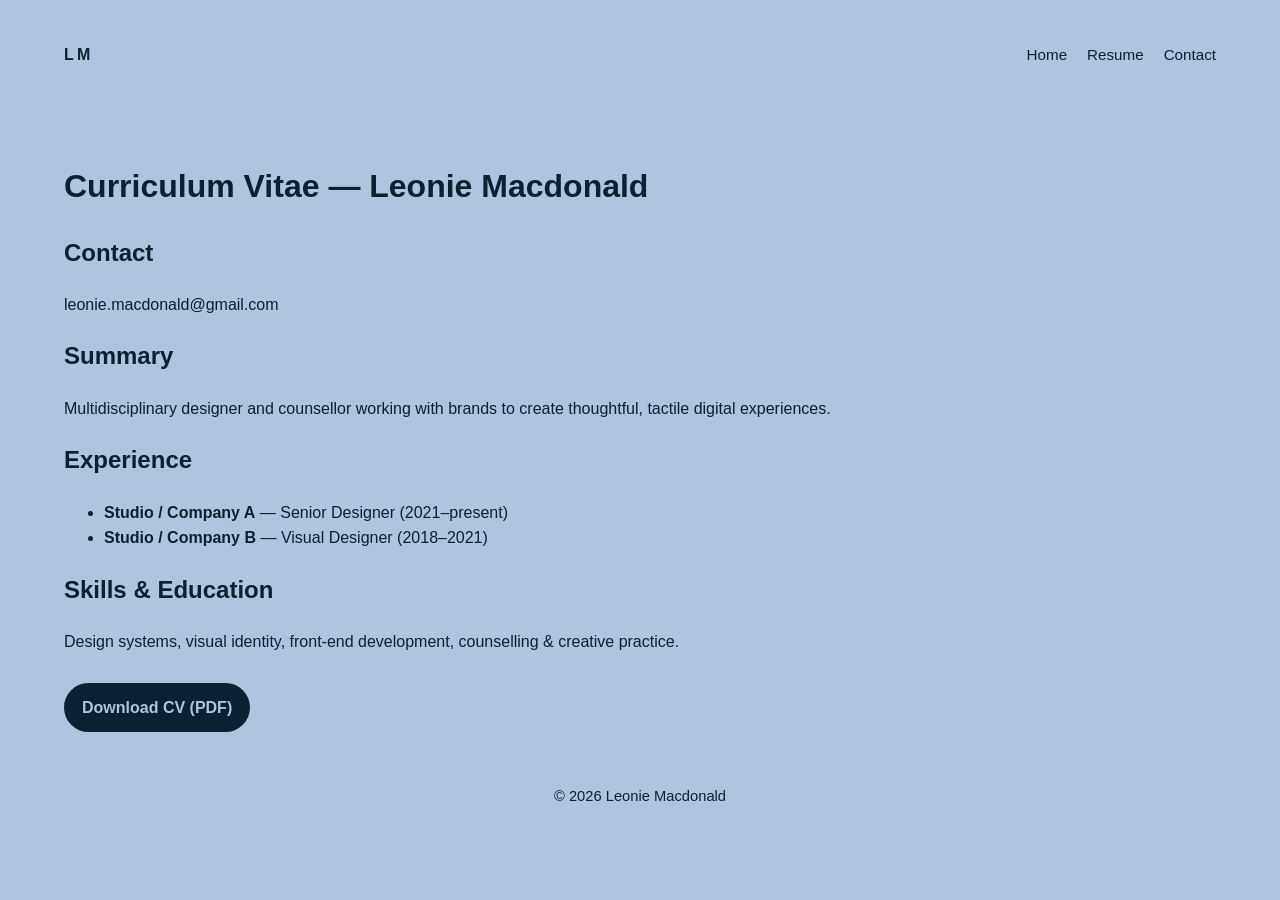
<file: resume.html>
<!doctype html>
<html lang="en">
<head>
  <meta charset="utf-8" />
  <meta name="viewport" content="width=device-width,initial-scale=1" />
  <title>Leonie Macdonald — Resume</title>
  <link rel="stylesheet" href="styles.css" />
</head>
<body>
  <div class="page-shell">
    <header class="topbar">
      <a href="index.html" class="brand">LM</a>
      <nav class="nav-links">
        <a href="index.html">Home</a>
        <a href="resume.html">Resume</a>
        <a href="#contact">Contact</a>
      </nav>
    </header>

    <main class="section">
      <h1>Curriculum Vitae — Leonie Macdonald</h1>

      <section>
        <h2>Contact</h2>
        <p>leonie.macdonald@gmail.com</p>
      </section>

      <section>
        <h2>Summary</h2>
        <p>Multidisciplinary designer and counsellor working with brands to create thoughtful, tactile digital experiences.</p>
      </section>

      <section>
        <h2>Experience</h2>
        <ul>
          <li><strong>Studio / Company A</strong> — Senior Designer (2021–present)</li>
          <li><strong>Studio / Company B</strong> — Visual Designer (2018–2021)</li>
        </ul>
      </section>

      <section>
        <h2>Skills & Education</h2>
        <p>Design systems, visual identity, front-end development, counselling & creative practice.</p>
      </section>

      <div style="margin-top:28px;">
        <a class="button primary" href="assets/leonie-cv.pdf" download target="_blank" rel="noopener">Download CV (PDF)</a>
      </div>
    </main>

    <footer class="footer">
      <p>© <span id="year"></span> Leonie Macdonald</p>
    </footer>
  </div>

  <script src="script.js"></script>
</body>
</html>
</file>
<file: styles.css>
:root {
  color-scheme:  /* Light Steel Blue */;
  --bg: #B0C4DE;
  --panel: #101724;
  --panel-2: #171f2c;
  --text: #0B2030;
  --muted: #0B2030;
  --accent: #0B2030;
  --line: rgba(255, 255, 255, 0.11);
  --hero-max-width: 420px;
  --hero-radius: 8px;
  --hero-shadow: 0 8px 20px rgba(0,0,0,0.28);
}

* {
  box-sizing: border-box;
}

html {
  scroll-behavior: smooth;
}

body {
  margin: 0;
  font-family: "Inter", sans-serif;
  background: radial-gradient(circle at top,  #B0C4DE 0%, var(--bg) 40%,  #B0C4DE 60%);
  color: var(--text);
  line-height: 1.6;
}

img {
  max-width: 100%;
}

/* Hero media container and image */
.hero-media {
  width: 100%;
  display: flex;
  justify-content: center;
  align-items: center;
}

.hero-image {
  width: 100%;
  max-width: var(--hero-max-width);
  height: auto;
  object-fit: cover;
  border-radius: var(--hero-radius);
  box-shadow: var(--hero-shadow);
}

.page-shell {
  max-width: 1200px;
  margin: 0 auto;
  padding: 24px 24px 40px;
}

.topbar {
  display: flex;
  justify-content: space-between;
  align-items: center;
  padding: 18px 0 32px;
}

.brand {
  color: var(--text);
  text-decoration: none;
  font-weight: 700;
  letter-spacing: 0.2em;
  font-size: 1rem;
}

.nav-links {
  display: flex;
  gap: 20px;
}

.nav-links a {
  color: var(--muted);
  text-decoration: none;
  font-size: 0.95rem;
}

.nav-links a:hover {
  color: var(--text);
}

.hero {
  display: grid;
  grid-template-columns: 1.4fr 0.8fr;
  gap: 28px;
  padding: 28px 0 48px;
  align-items: center;
}

.eyebrow {
  color: var(--accent);
  font-size: 0.8rem;
  text-transform: uppercase;
  letter-spacing: 0.28em;
  margin-bottom: 10px;
  font-weight: 600;
}

.hero h1 {
  font-size: clamp(2.2rem, 4vw, 3.8rem);
  line-height: 1.08;
  margin: 0 0 16px;
  max-width: 690px;
}

.lead {
  color: var(--muted);
  font-size: 1.06rem;
  max-width: 600px;
}

.hero-actions {
  display: flex;
  gap: 14px;
  margin-top: 24px;
  flex-wrap: wrap;
}

.button {
  display: inline-flex;
  align-items: center;
  justify-content: center;
  padding: 12px 18px;
  border-radius: 999px;
  text-decoration: none;
  font-weight: 600;
  transition: transform 160ms ease, background 160ms ease;
}

.button:hover {
  transform: translateY(-1px);
}

.button.primary {
  background: var(--text);
  color: #B0C4DE;
}

.button.secondary {
  border: 1px solid var(text);
  color: #101724;
}

.hero-card,
.project-card,
.contact-section {
  background: linear-gradient(135deg, rgba(255,255,255,0.04), rgba(255,255,255,0.02));
  border: 1px solid var(--line);
  border-radius: 24px;
  box-shadow: 0 20px 60px rgba(0, 0, 0, 0.22);
}

.hero-card {
  padding: 24px;
}

.card-label {
  color: var(--muted);
  text-transform: uppercase;
  letter-spacing: 0.24em;
  font-size: 0.74rem;
  margin: 0 0 10px;
}

.hero-card h2 {
  margin: 0 0 10px;
  font-size: 1.4rem;
}

.hero-card p {
  color: var(--muted);
  margin: 0;
}

.section {
  padding: 40px 0 10px;
}

.section-heading h2 {
  margin: 0;
  font-size: clamp(1.4rem, 2vw, 1.9rem);
  max-width: 650px;
}

.projects-grid {
  display: grid;
  grid-template-columns: repeat(3, minmax(0, 1fr));
  gap: 18px;
  margin-top: 24px;
}

.project-card {
  padding: 20px;
  min-height: 200px;
  display: flex;
  flex-direction: column;
}

.project-meta {
  color: var(--accent);
  font-size: 0.8rem;
  letter-spacing: 0.22em;
  text-transform: uppercase;
  margin-bottom: 10px;
}

.project-card h3 {
  margin: 0 0 8px;
  font-size: 1.1rem;
}

.project-card p {
  color: var(--muted);
  margin: 0;
}

.about-grid {
  display: grid;
  grid-template-columns: 1.1fr 0.9fr;
  gap: 24px;
  align-items: start;
  margin-top: 22px;
}

.about-card {
  display: flex;
  flex-direction: column;
}

.about-grid p {
  color: var(--muted);
  margin: 0;
}

.skills-list {
  display: flex;
  flex-wrap: wrap;
  gap: 12px;
}

.skills-list span {
  padding: 10px 14px;
  background: var(--panel-2);
  border: 1px solid var(--line);
  border-radius: 999px;
  color: #B0C4DE;
  font-size: 0.95rem;
}

.contact-section {
  padding: 24px;
  margin-top: 30px;
  text-align: center;
}

.contact-section h2 {
  margin: 0 0 16px;
  font-size: clamp(1.4rem, 2vw, 2rem);
  color: var(--accent);
}

.footer {
  padding: 28px 0 10px;
  color: var(--muted);
  text-align: center;
  font-size: 0.92rem;
}

.versatility-card {
  display: flex;
  flex-direction: column;
}

@media (max-width: 900px) {
  .hero,
  .about-grid,
  .projects-grid {
    grid-template-columns: 1fr;
  }

  .hero-card {
    order: -1;
  }

  .hero-image {
    max-width: 100%;
  }
}

@media (max-width: 640px) {
  .page-shell {
    padding: 16px 16px 28px;
  }

  .topbar {
    flex-direction: column;
    gap: 10px;
    align-items: flex-start;
  }

  .nav-links {
    gap: 14px;
  }

  .hero {
    padding-top: 10px;
  }
}

/* Two-up image row for desktop; stacks on small screens */
.image-row.two-up {
  display: grid;
  grid-template-columns: repeat(2, 1fr);
  gap: 1rem;          /* adjust spacing between images */
  align-items: start;
  margin-top: 12px;
}

.image-row.two-up > .image-column {
  display: flex;
  flex-direction: column;
  gap: 1rem;
}

.image-row.two-up .hero-media {
  margin: 0;
  display: flex;
  justify-content: center;
  align-items: center;
}

.image-row.two-up .hero-image {
  width: 100%;
  max-width: none;    /* allow images to expand to the grid cell */
  height: auto;
  object-fit: cover;
  border-radius: var(--hero-radius);
  box-shadow: var(--hero-shadow);
}

/* Responsive: stack on smaller screens (matches existing breakpoint) */
@media (max-width: 900px) {
  .image-row.two-up {
    grid-template-columns: 1fr;
  }

  .image-row.two-up > .image-column {
    flex-direction: row;
    gap: 1rem;
  }
}
</file>
